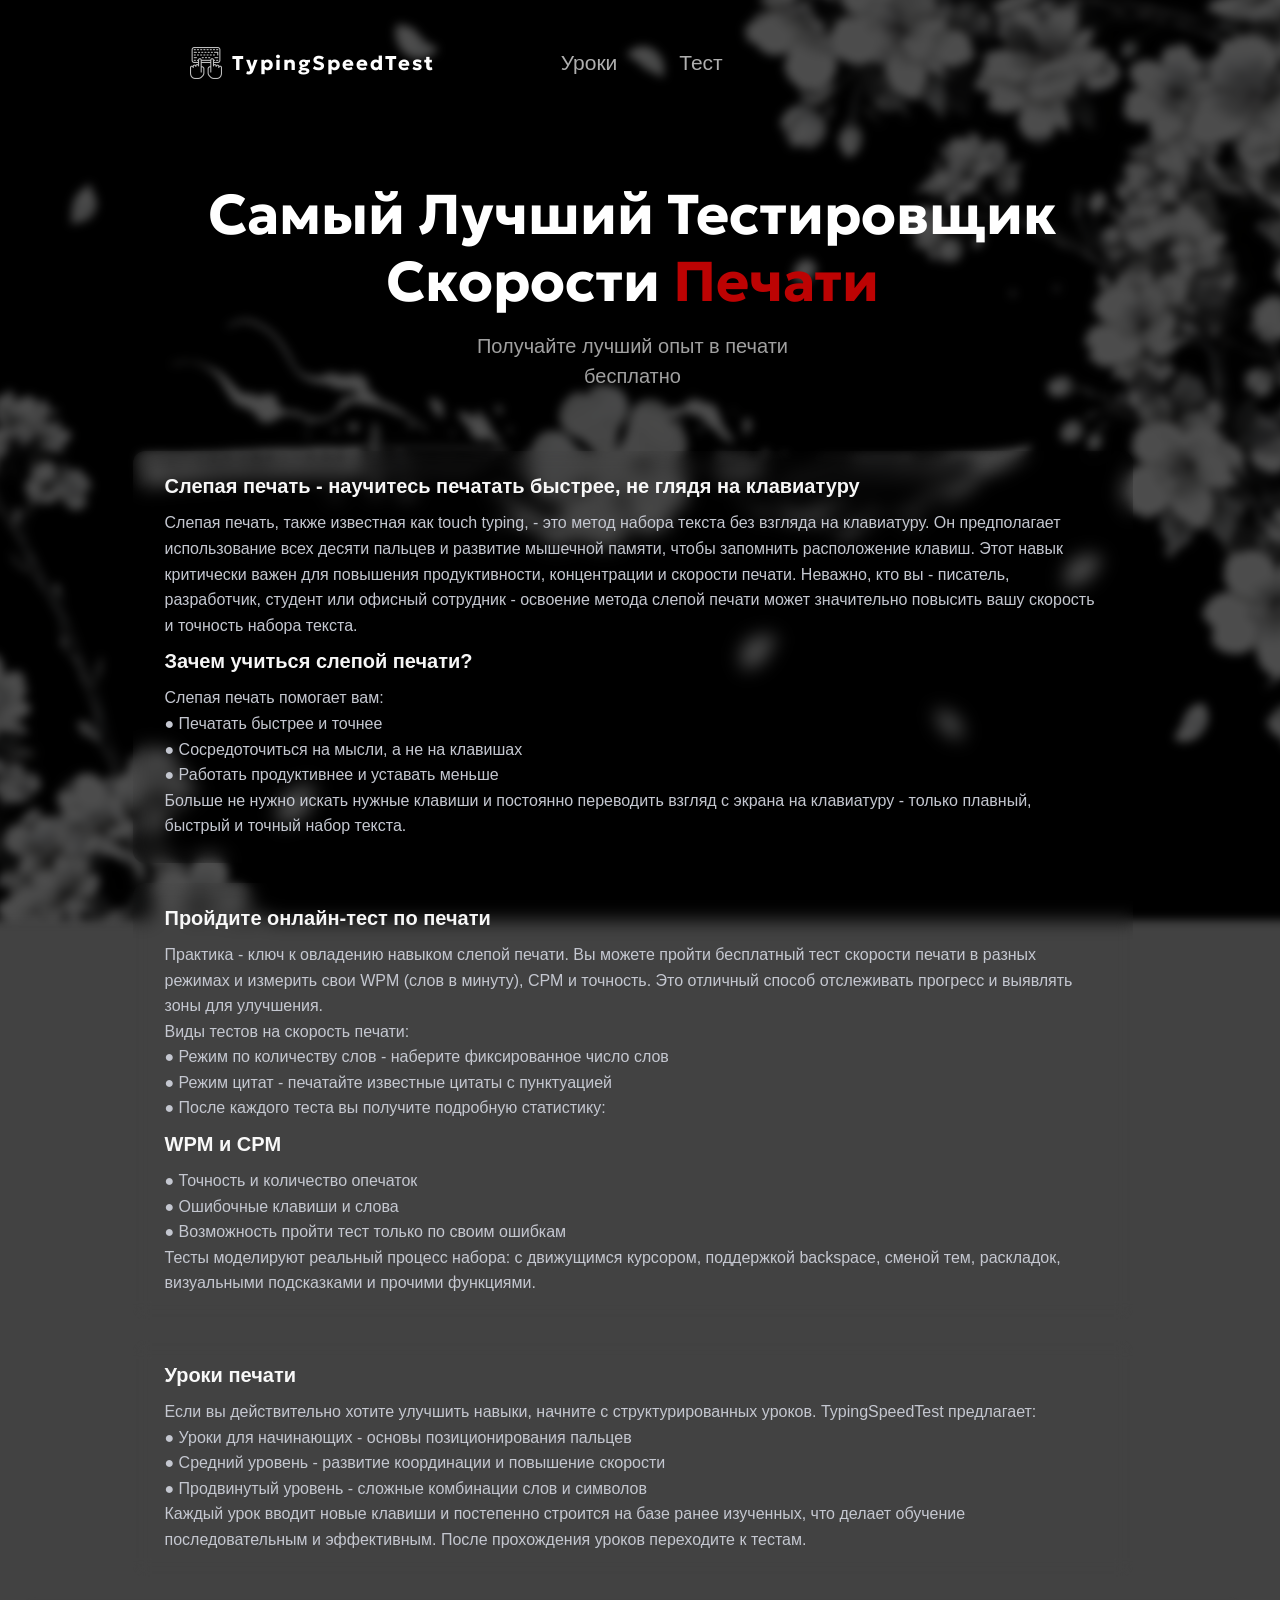
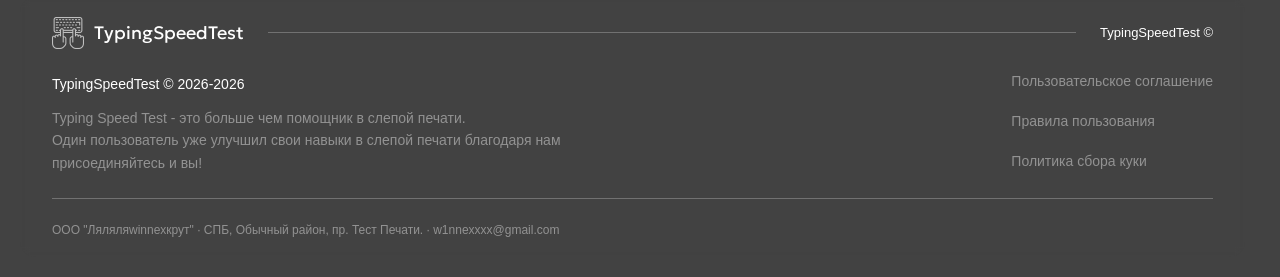
<file: HTML/index.html>
<!DOCTYPE html>
<html lang="ru">
<head>
  <meta charset="UTF-8">
  <meta name="viewport" content="width=device-width, initial-scale=1.0">
  <title>Typing Speed Test - Тест скорости печати</title>

  <link rel="preconnect" href="https://fonts.googleapis.com">
  <link rel="preconnect" href="https://fonts.gstatic.com" crossorigin>
  <link href="https://fonts.googleapis.com/css2?family=Geologica:wght@100..900&display=swap" rel="stylesheet">
  <link href="https://fonts.googleapis.com/css2?family=Firjar:wght@100..800&family=Geologica:wght,CRSV@100..900,0&display=swap" rel="stylesheet">

  <link rel="stylesheet" href="../CSS/common.css">
  <link rel="stylesheet" href="../CSS/home.css">
</head>
<body class="page-home">
  <header class="header header--top">
    <a class="header__logo" href="index.html">TypingSpeedTest
     <img src="../img/logo.png" alt="" class="header__icon_logotyp"> 
    </a>
    <nav class="header__nav">
      <a class="nav-button" type="button" href="lesson.html">
        <span>Уроки</span>
      </a>
      <a class="nav-button" type="button" href="test.html">
        <span>Тест</span>
      </a>
    </nav>
  </header>
  <main class="content">
    <section class="hero">
      <h1 class="hero__title">Самый Лучший Тестировщик<br>
        Скорости <span class="hero__accent">Печати</span></h1>
      <p class="hero__subtitle">Получайте лучший опыт в печати<br>
        бесплатно
      </p>
    </section>
    <section class="block">
      <h2 class="block__title">Слепая печать - научитесь печатать быстрее, не глядя на клавиатуру</h2>
      <p class="block__text">Слепая печать, также известная как touch typing, - это метод набора текста без взгляда на клавиатуру. Он предполагает использование всех десяти пальцев и развитие мышечной памяти, чтобы запомнить расположение клавиш. Этот навык критически важен для повышения продуктивности, концентрации и скорости печати.
      Неважно, кто вы - писатель, разработчик, студент или офисный сотрудник - освоение метода слепой печати может значительно повысить вашу скорость и точность набора текста.</p>
      <h2 class="block__title"></h2>
      <h2 class="block__title">Зачем учиться слепой печати?</h2>
      <p class="block__text">Слепая печать помогает вам:<br>
      ● Печатать быстрее и точнее<br>
      ● Сосредоточиться на мысли, а не на клавишах<br>
      ● Работать продуктивнее и уставать меньше<br>
      Больше не нужно искать нужные клавиши и постоянно переводить взгляд с экрана на клавиатуру - только плавный, быстрый и точный набор текста.</p>
    </section>

    <section class="block">
      <h2 class="block__title">Пройдите онлайн-тест по печати</h2>
      <p class="block__text">Практика - ключ к овладению навыком слепой печати. Вы можете пройти бесплатный тест скорости печати в разных режимах и измерить свои WPM (слов в минуту), CPM и точность. Это отличный способ отслеживать прогресс и выявлять зоны для улучшения.<br>
    Виды тестов на скорость печати:<br>
    ● Режим по количеству слов - наберите фиксированное число слов<br>
    ● Режим цитат - печатайте известные цитаты с пунктуацией<br>
    ● После каждого теста вы получите подробную статистику:<br>
    <h2 class="block__title"></h2>
    <h2 class="block__title">WPM и CPM</h2>
    <p class="block__text">● Точность и количество опечаток<br>
    ● Ошибочные клавиши и слова<br>
    ● Возможность пройти тест только по своим ошибкам<br>
    Тесты моделируют реальный процесс набора: с движущимся курсором, поддержкой backspace, сменой тем, раскладок, визуальными подсказками и прочими функциями.</p>
    </section>

    <section class="block">
      <h2 class="block__title">Уроки печати</h2>
      <p class="block__text">Если вы действительно хотите улучшить навыки, начните с структурированных уроков. TypingSpeedTest предлагает:<br>

    ● Уроки для начинающих - основы позиционирования пальцев<br>
    ● Средний уровень - развитие координации и повышение скорости<br>
    ● Продвинутый уровень - сложные комбинации слов и символов<br>
    Каждый урок вводит новые клавиши и постепенно строится на базе ранее изученных, что делает обучение последовательным и эффективным.

    После прохождения уроков переходите к тестам.</p>
    </section>
  </main>

  <footer class="footer">
    <div class="footer__top">
    <a href="" class="footer__brand">
      <img src="../img/logo.png" alt="" class="footer__icon">
      <span>TypingSpeedTest</span>
    </a>

    <span class="footer__line"></span>

    <p class="footer__copy">TypingSpeedTest ©</p>
    </div>

    <div class="footer__bottom">
      <div class="footer__info">
       <p class="footer__text_bold">TypingSpeedTest © 2026-2026</p>
       <p class="footer__text">
        Typing Speed Test - это больше чем помощник в слепой печати.<br>
        Один пользователь уже улучшил свои навыки в слепой печати благодаря нам<br>
        присоединяйтесь и вы!
       </p>
      </div>

      <nav class="footer__nav">
        <a href="about/policy.html" class="footer__link">Пользовательское соглашение</a>
        <a href="about/termsOfUse.html" class="footer__link">Правила пользования</a>
        <a href="about/cookiePolicy.html" class="footer__link">Политика сбора куки</a>
      </nav>

    </div>

    <span class="footer__line footer__line_bottom"></span>

    <p class="footer__note">ООО "Ляляляwinnexкрут" · СПБ, Обычный район, пр. Тест Печати. · w1nnexxxx@gmail.com</p>

  </footer>
</body>
</html>
</file>
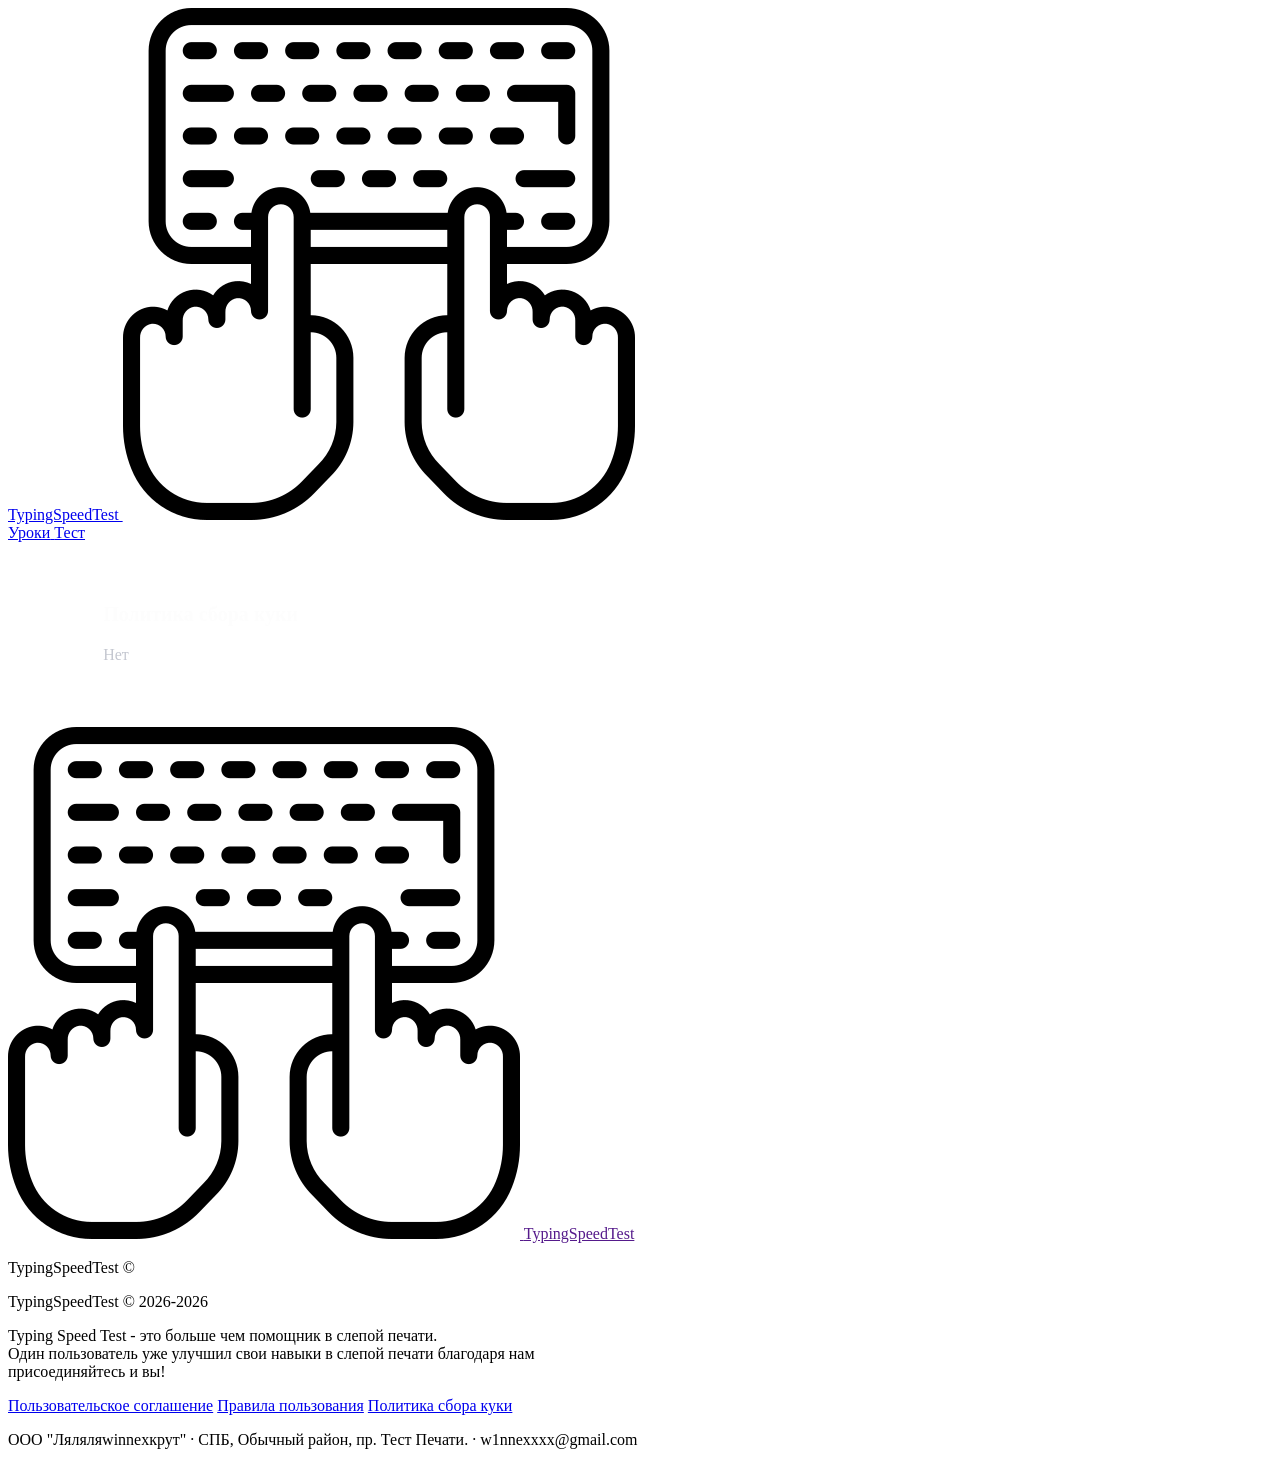
<file: HTML/cookiePolicy.html>
<!DOCTYPE html>
<html lang="ru">
<head>
  <meta charset="UTF-8">
  <meta name="viewport" content="width=device-width, initial-scale=1.0">
  <title>Typing Speed Test - Тест скорости печати</title>

  <link rel="preconnect" href="https://fonts.googleapis.com">
  <link rel="preconnect" href="https://fonts.gstatic.com" crossorigin>
  <link href="https://fonts.googleapis.com/css2?family=Geologica:wght@100..900&display=swap" rel="stylesheet">
  <link href="https://fonts.googleapis.com/css2?family=Firjar:wght@100..800&family=Geologica:wght,CRSV@100..900,0&display=swap" rel="stylesheet">

  <link rel="stylesheet" href="../CSS/home.css">
</head>
<body class="page-home">
  <header class="header header--top">
    <a class="header__logo" href="index.html">TypingSpeedTest
     <img src="../img/logo.png" alt="" class="header__icon_logotyp"> 
    </a>
    <nav class="header__nav">
      <a class="nav-button" type="button" href="lesson.html">
        <span>Уроки</span>
      </a>
      <a class="nav-button" type="button" href="test.html">
        <span>Тест</span>
      </a>
    </nav>
  </header>
  <main class="content">

    <section class="block">
      <h2 class="block__title">Политика сбора куки</h2>
      <p class="block__text">Нет</p> 
    </section>

  </main>

  <footer class="footer">
    <div class="footer__top">
    <a href="" class="footer__brand">
      <img src="../img/logo.png" alt="" class="footer__icon">
      <span>TypingSpeedTest</span>
    </a>

    <span class="footer__line"></span>

    <p class="footer__copy">TypingSpeedTest ©</p>
    </div>

    <div class="footer__bottom">
      <div class="footer__info">
       <p class="footer__text_bold">TypingSpeedTest © 2026-2026</p>
       <p class="footer__text">
        Typing Speed Test - это больше чем помощник в слепой печати.<br>
        Один пользователь уже улучшил свои навыки в слепой печати благодаря нам<br>
        присоединяйтесь и вы!
       </p>
      </div>

      <nav class="footer__nav">
        <a href="policy.html" class="footer__link">Пользовательское соглашение</a>
        <a href="termsOfUse.html" class="footer__link">Правила пользования</a>
        <a href="cookiePolicy.html" class="footer__link">Политика сбора куки</a>
      </nav>

    </div>

    <span class="footer__line footer__line_bottom"></span>

    <p class="footer__note">ООО "Ляляляwinnexкрут" · СПБ, Обычный район, пр. Тест Печати. · w1nnexxxx@gmail.com</p>

  </footer>
</body>
</html>
</file>
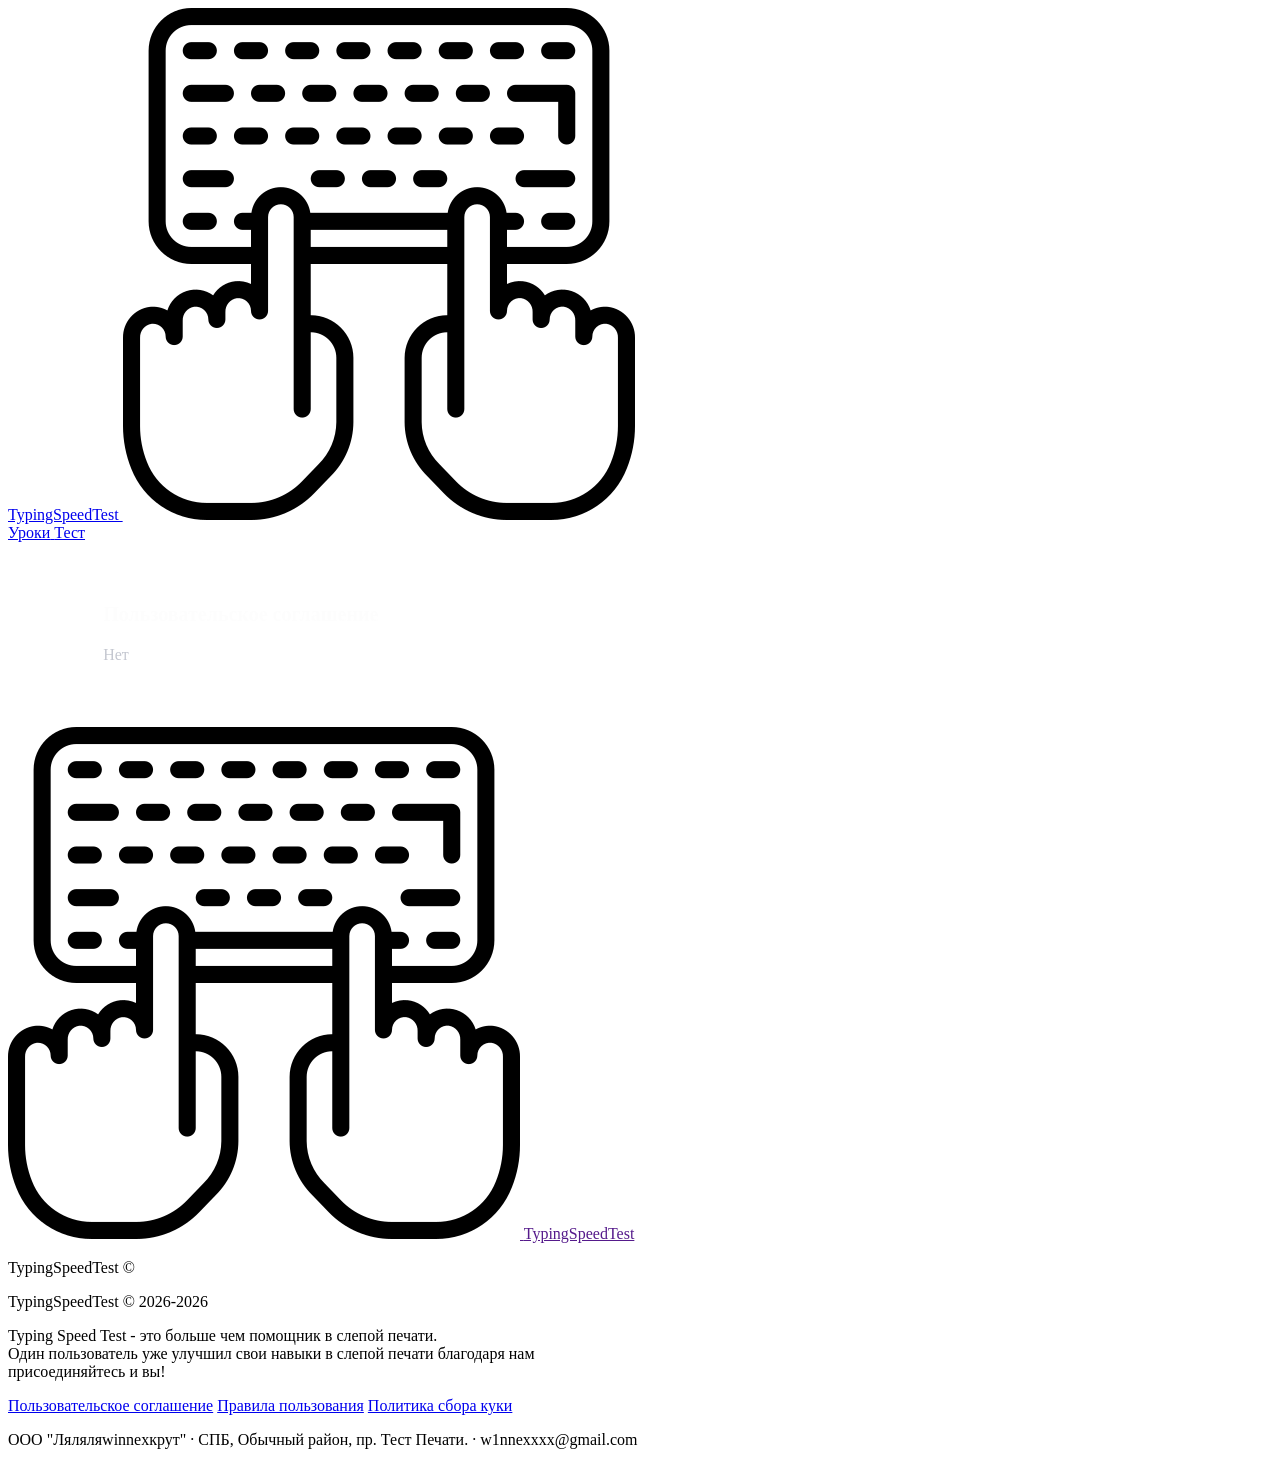
<file: HTML/policy.html>
<!DOCTYPE html>
<html lang="ru">
<head>
  <meta charset="UTF-8">
  <meta name="viewport" content="width=device-width, initial-scale=1.0">
  <title>Typing Speed Test - Тест скорости печати</title>

  <link rel="preconnect" href="https://fonts.googleapis.com">
  <link rel="preconnect" href="https://fonts.gstatic.com" crossorigin>
  <link href="https://fonts.googleapis.com/css2?family=Geologica:wght@100..900&display=swap" rel="stylesheet">
  <link href="https://fonts.googleapis.com/css2?family=Firjar:wght@100..800&family=Geologica:wght,CRSV@100..900,0&display=swap" rel="stylesheet">

  <link rel="stylesheet" href="../CSS/home.css">
</head>
<body class="page-home">
  <header class="header header--top">
    <a class="header__logo" href="index.html">TypingSpeedTest
     <img src="../img/logo.png" alt="" class="header__icon_logotyp"> 
    </a>
    <nav class="header__nav">
      <a class="nav-button" type="button" href="lesson.html">
        <span>Уроки</span>
      </a>
      <a class="nav-button" type="button" href="test.html">
        <span>Тест</span>
      </a>
    </nav>
  </header>
  <main class="content">

    <section class="block">
      <h2 class="block__title">Пользовательское соглашение</h2>
      <p class="block__text">Нет</p> 
    </section>

  </main>

  <footer class="footer">
    <div class="footer__top">
    <a href="" class="footer__brand">
      <img src="../img/logo.png" alt="" class="footer__icon">
      <span>TypingSpeedTest</span>
    </a>

    <span class="footer__line"></span>

    <p class="footer__copy">TypingSpeedTest ©</p>
    </div>

    <div class="footer__bottom">
      <div class="footer__info">
       <p class="footer__text_bold">TypingSpeedTest © 2026-2026</p>
       <p class="footer__text">
        Typing Speed Test - это больше чем помощник в слепой печати.<br>
        Один пользователь уже улучшил свои навыки в слепой печати благодаря нам<br>
        присоединяйтесь и вы!
       </p>
      </div>

      <nav class="footer__nav">
        <a href="policy.html" class="footer__link">Пользовательское соглашение</a>
        <a href="termsOfUse.html" class="footer__link">Правила пользования</a>
        <a href="cookiePolicy.html" class="footer__link">Политика сбора куки</a>
      </nav>

    </div>

    <span class="footer__line footer__line_bottom"></span>

    <p class="footer__note">ООО "Ляляляwinnexкрут" · СПБ, Обычный район, пр. Тест Печати. · w1nnexxxx@gmail.com</p>

  </footer>
</body>
</html>
</file>
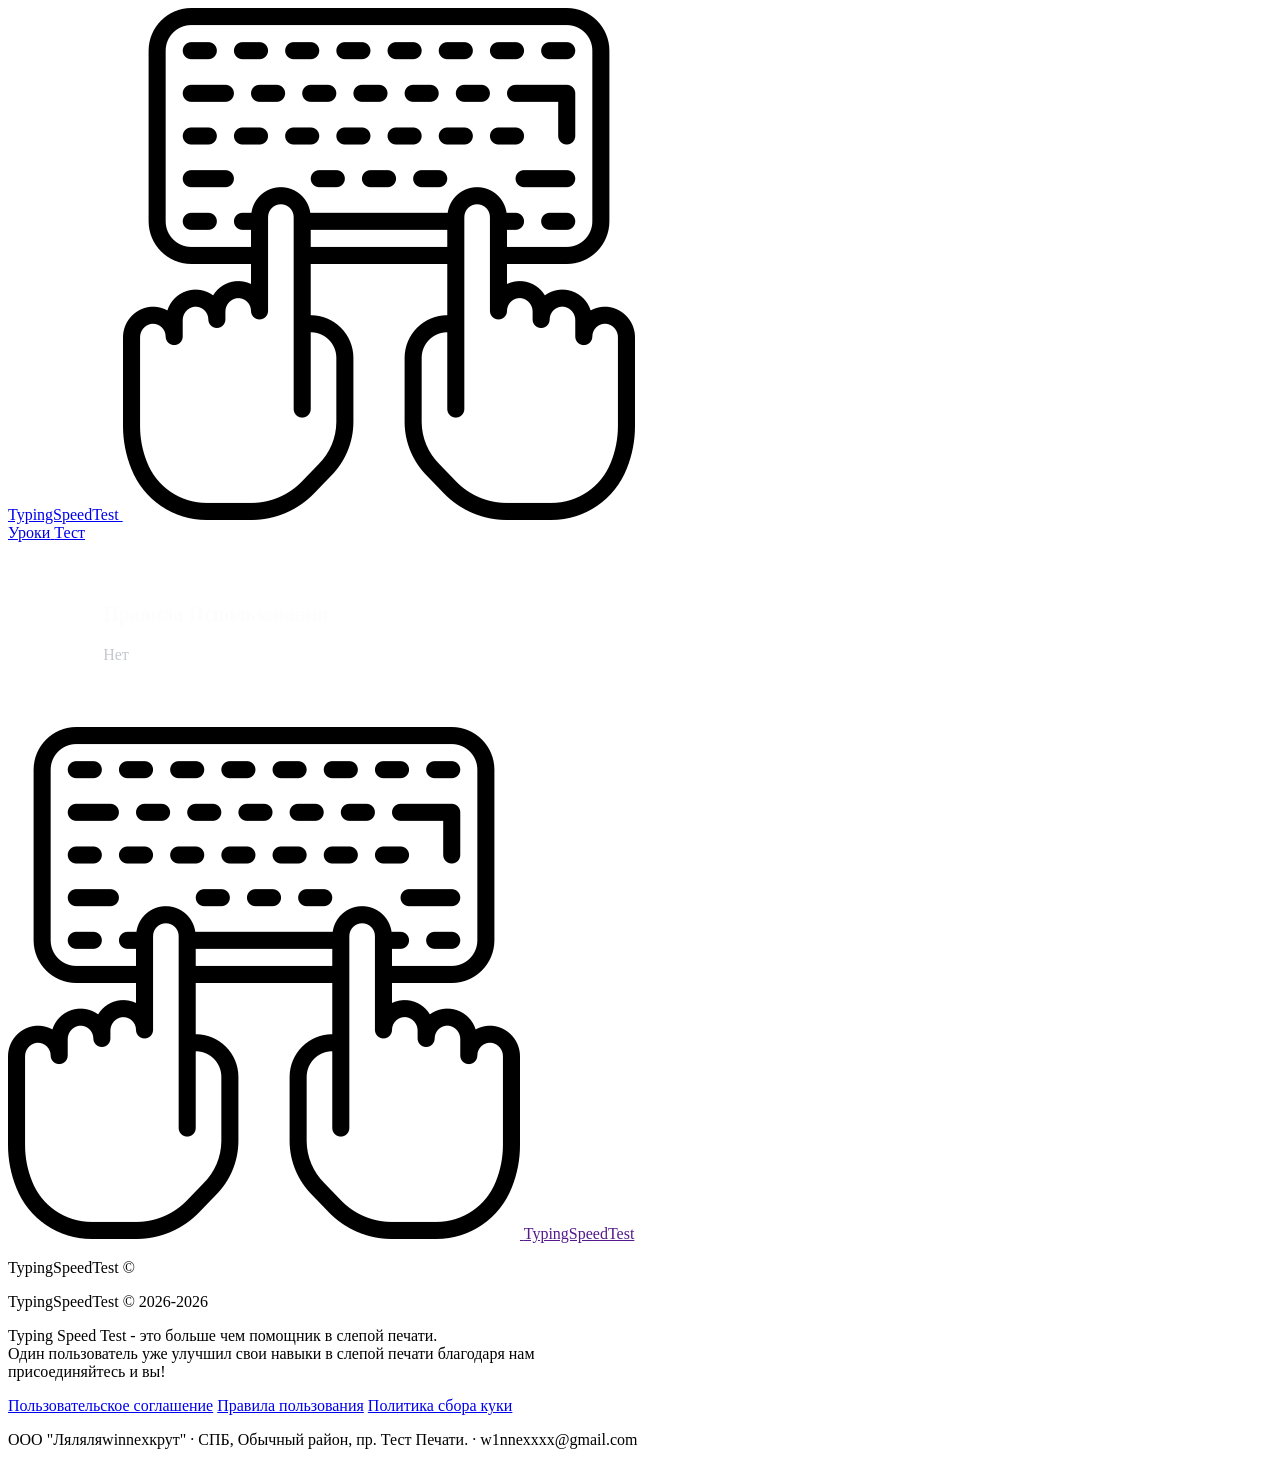
<file: HTML/termsOfUse.html>
<!DOCTYPE html>
<html lang="ru">
<head>
  <meta charset="UTF-8">
  <meta name="viewport" content="width=device-width, initial-scale=1.0">
  <title>Typing Speed Test - Тест скорости печати</title>

  <link rel="preconnect" href="https://fonts.googleapis.com">
  <link rel="preconnect" href="https://fonts.gstatic.com" crossorigin>
  <link href="https://fonts.googleapis.com/css2?family=Geologica:wght@100..900&display=swap" rel="stylesheet">
  <link href="https://fonts.googleapis.com/css2?family=Firjar:wght@100..800&family=Geologica:wght,CRSV@100..900,0&display=swap" rel="stylesheet">

  <link rel="stylesheet" href="../CSS/home.css">
</head>
<body class="page-home">
  <header class="header header--top">
    <a class="header__logo" href="index.html">TypingSpeedTest
     <img src="../img/logo.png" alt="" class="header__icon_logotyp"> 
    </a>
    <nav class="header__nav">
      <a class="nav-button" type="button" href="lesson.html">
        <span>Уроки</span>
      </a>
      <a class="nav-button" type="button" href="test.html">
        <span>Тест</span>
      </a>
    </nav>
  </header>
  <main class="content">

    <section class="block">
      <h2 class="block__title">Правила Использования</h2>
      <p class="block__text">Нет</p> 
    </section>

  </main>

  <footer class="footer">
    <div class="footer__top">
    <a href="" class="footer__brand">
      <img src="../img/logo.png" alt="" class="footer__icon">
      <span>TypingSpeedTest</span>
    </a>

    <span class="footer__line"></span>

    <p class="footer__copy">TypingSpeedTest ©</p>
    </div>

    <div class="footer__bottom">
      <div class="footer__info">
       <p class="footer__text_bold">TypingSpeedTest © 2026-2026</p>
       <p class="footer__text">
        Typing Speed Test - это больше чем помощник в слепой печати.<br>
        Один пользователь уже улучшил свои навыки в слепой печати благодаря нам<br>
        присоединяйтесь и вы!
       </p>
      </div>

      <nav class="footer__nav">
        <a href="policy.html" class="footer__link">Пользовательское соглашение</a>
        <a href="termsOfUse.html" class="footer__link">Правила пользования</a>
        <a href="cookiePolicy.html" class="footer__link">Политика сбора куки</a>
      </nav>

    </div>

    <span class="footer__line footer__line_bottom"></span>

    <p class="footer__note">ООО "Ляляляwinnexкрут" · СПБ, Обычный район, пр. Тест Печати. · w1nnexxxx@gmail.com</p>

  </footer>
</body>
</html>
</file>
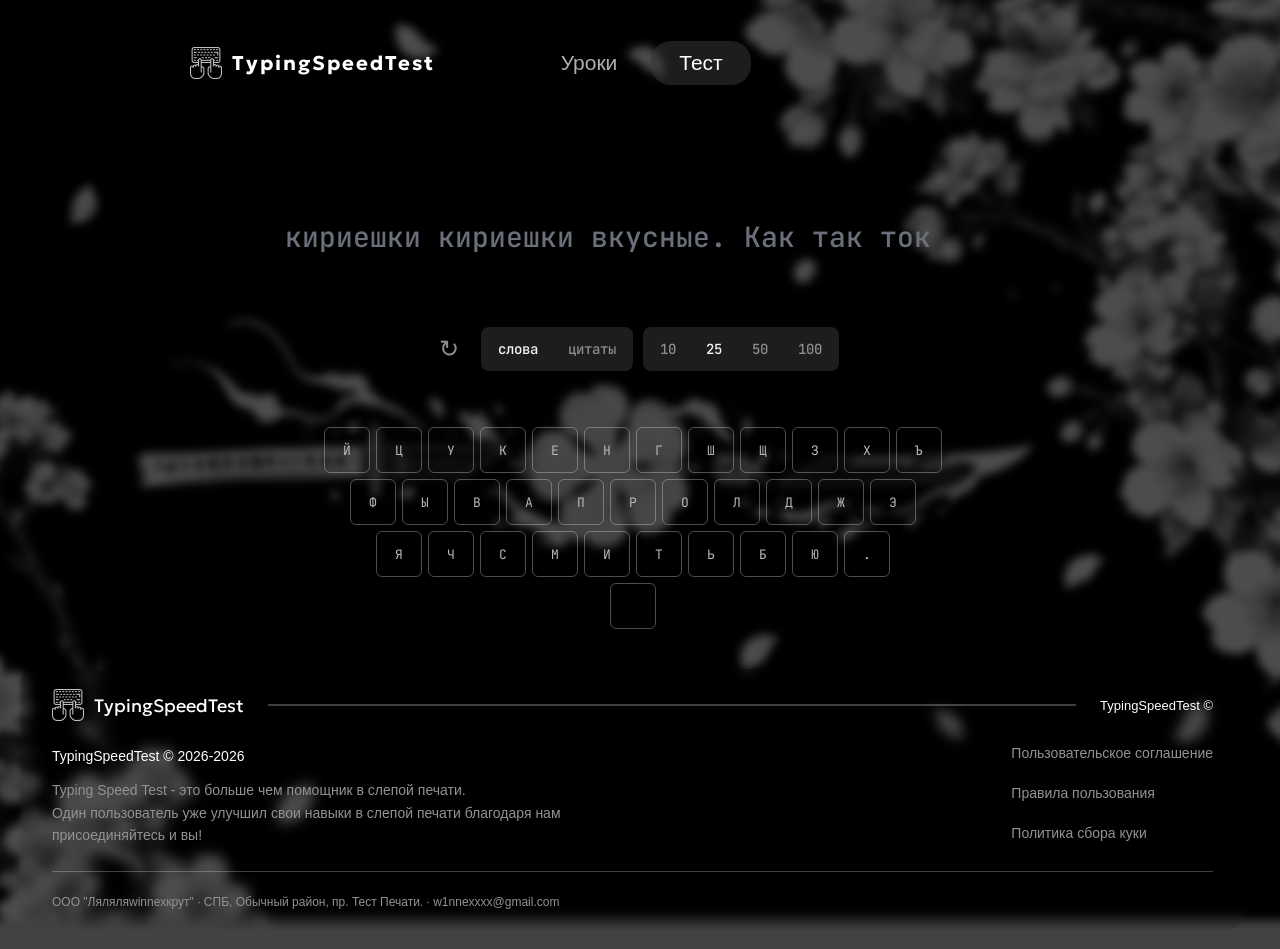
<file: HTML/test.html>
<!DOCTYPE html>
<html lang="ru">
<head>
  <meta charset="UTF-8">
  <meta name="viewport" content="width=device-width, initial-scale=1.0">
  <title>Typing Speed Test - Тест скорости печати</title>

  <link rel="preconnect" href="https://fonts.googleapis.com">
  <link rel="preconnect" href="https://fonts.gstatic.com" crossorigin>
  <link href="https://fonts.googleapis.com/css2?family=Geologica:wght@100..900&display=swap" rel="stylesheet">
  <link href="https://fonts.googleapis.com/css2?family=Firjar:wght@100..800&family=Geologica:wght,CRSV@100..900,0&display=swap" rel="stylesheet">
  <link href="https://fonts.googleapis.com/css2?family=JetBrains+Mono:wght@400;500&display=swap" rel="stylesheet">

  <link rel="stylesheet" href="../CSS/common.css">
  <link rel="stylesheet" href="../CSS/test.css">
</head>
<body class="page-home">
  <header class="header header--top">
    <a class="header__logo" href="index.html">TypingSpeedTest
     <img src="../img/logo.png" alt="" class="header__icon_logotyp"> 
    </a>
    <nav class="header__nav">
      <a class="nav-button" type="button" href="lesson.html">
        <span>Уроки</span>
      </a>
      <a class="nav-button nav-button--active" type="button" href="test.html">
        <span>Тест</span>
      </a>
    </nav>
  </header>
  <main class="tt">
    <div class="tt-text">
      <div class="tt-inner" id="text">
      </div>
    </div>

    <div class="tt-bar">
      <button class="tt-btn tt-restart" id="restart">↻</button>
      <div class="tt-group">
        <button class="tt-btn is-on">слова</button>
        <button class="tt-btn">цитаты</button>
      </div>
      <div class="tt-group">
        <button class="tt-btn">10</button>
        <button class="tt-btn is-on">25</button>
        <button class="tt-btn">50</button>
        <button class="tt-btn">100</button>
      </div>
    </div>

    <div class="tt-kb">
      <div class="kb-row">
        <span class="key" data-k="й">й</span>
        <span class="key" data-k="ц">ц</span>
        <span class="key" data-k="у">у</span>
        <span class="key" data-k="к">к</span>
        <span class="key" data-k="е">е</span>
        <span class="key" data-k="н">н</span>
        <span class="key" data-k="г">г</span>
        <span class="key" data-k="ш">ш</span>
        <span class="key" data-k="щ">щ</span>
        <span class="key" data-k="з">з</span>
        <span class="key" data-k="х">х</span>
        <span class="key" data-k="ъ">ъ</span>
        </div>
        <div class="kb-row">
        <span class="key" data-k="ф">ф</span>
        <span class="key" data-k="ы">ы</span>
        <span class="key" data-k="в">в</span>
        <span class="key" data-k="а">а</span>
        <span class="key" data-k="п">п</span>
        <span class="key" data-k="р">р</span>
        <span class="key" data-k="о">о</span>
        <span class="key" data-k="л">л</span>
        <span class="key" data-k="д">д</span>
        <span class="key" data-k="ж">ж</span>
        <span class="key" data-k="э">э</span>
        </div>
        <div class="kb-row">
        <span class="key" data-k="я">я</span>
        <span class="key" data-k="ч">ч</span>
        <span class="key" data-k="с">с</span>
        <span class="key" data-k="м">м</span>
        <span class="key" data-k="и">и</span>
        <span class="key" data-k="т">т</span>
        <span class="key" data-k="ь">ь</span>
        <span class="key" data-k="б">б</span>
        <span class="key" data-k="ю">ю</span>
        <span class="key" data-k=".">.</span>
      </div>
      <div class="kb-row">
      <span class="key" data-k=" "> </span>
      </div>
    </div>

  </main>

  <footer class="footer">
    <div class="footer__top">
    <a href="" class="footer__brand">
      <img src="../img/logo.png" alt="" class="footer__icon">
      <span>TypingSpeedTest</span>
    </a>

    <span class="footer__line"></span>

    <p class="footer__copy">TypingSpeedTest ©</p>
    </div>

    <div class="footer__bottom">
      <div class="footer__info">
       <p class="footer__text_bold">TypingSpeedTest © 2026-2026</p>
       <p class="footer__text">
        Typing Speed Test - это больше чем помощник в слепой печати.<br>
        Один пользователь уже улучшил свои навыки в слепой печати благодаря нам<br>
        присоединяйтесь и вы!
       </p>
      </div>

      <nav class="footer__nav">
        <a href="about/policy.html" class="footer__link">Пользовательское соглашение</a>
        <a href="about/termsOfUse.html" class="footer__link">Правила пользования</a>
        <a href="about/cookiePolicy.html" class="footer__link">Политика сбора куки</a>
      </nav>

    </div>

    <span class="footer__line footer__line_bottom"></span>

    <p class="footer__note">ООО "Ляляляwinnexкрут" · СПБ, Обычный район, пр. Тест Печати. · w1nnexxxx@gmail.com</p>

  </footer>
  <script src="../JS/test.js"></script>
</body>
</html>
</file>
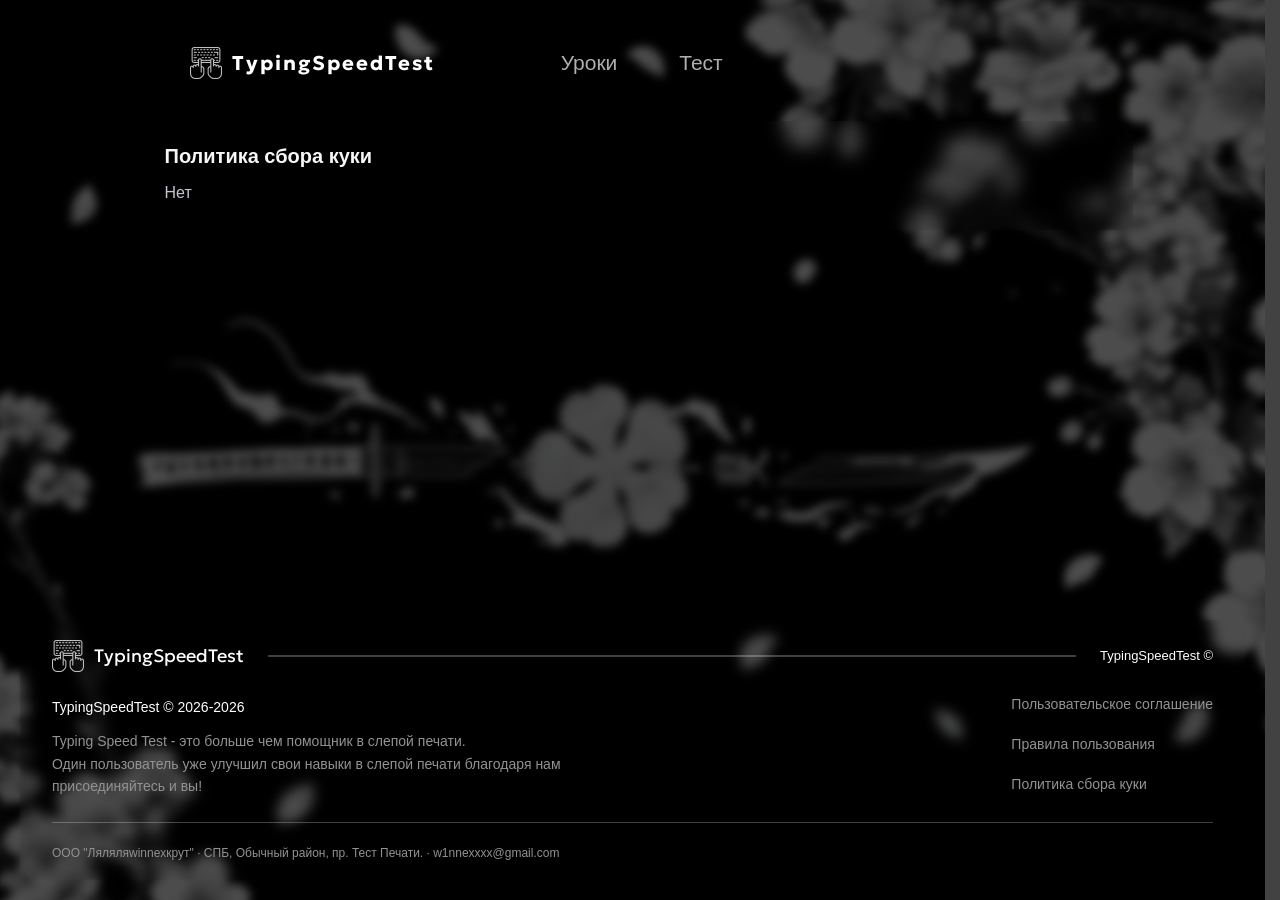
<file: HTML/about/cookiePolicy.html>
<!DOCTYPE html>
<html lang="ru">
<head>
  <meta charset="UTF-8">
  <meta name="viewport" content="width=device-width, initial-scale=1.0">
  <title>Typing Speed Test - Тест скорости печати</title>

  <link rel="preconnect" href="https://fonts.googleapis.com">
  <link rel="preconnect" href="https://fonts.gstatic.com" crossorigin>
  <link href="https://fonts.googleapis.com/css2?family=Geologica:wght@100..900&display=swap" rel="stylesheet">
  <link href="https://fonts.googleapis.com/css2?family=Firjar:wght@100..800&family=Geologica:wght,CRSV@100..900,0&display=swap" rel="stylesheet">

  <link rel="stylesheet" href="../../CSS/common.css">
  <link rel="stylesheet" href="../../CSS/home.css">
</head>
<body class="page-home">
  <header class="header header--top">
    <a class="header__logo" href="../index.html">TypingSpeedTest
     <img src="../../img/logo.png" alt="" class="header__icon_logotyp"> 
    </a>
    <nav class="header__nav">
      <a class="nav-button" type="button" href="lesson.html">
        <span>Уроки</span>
      </a>
      <a class="nav-button" type="button" href="test.html">
        <span>Тест</span>
      </a>
    </nav>
  </header>
  <main class="content">

    <section class="block">
      <h2 class="block__title">Политика сбора куки</h2>
      <p class="block__text">Нет</p> 
    </section>

  </main>

  <footer class="footer">
    <div class="footer__top">
    <a href="" class="footer__brand">
      <img src="../../img/logo.png" alt="" class="footer__icon">
      <span>TypingSpeedTest</span>
    </a>

    <span class="footer__line"></span>

    <p class="footer__copy">TypingSpeedTest ©</p>
    </div>

    <div class="footer__bottom">
      <div class="footer__info">
       <p class="footer__text_bold">TypingSpeedTest © 2026-2026</p>
       <p class="footer__text">
        Typing Speed Test - это больше чем помощник в слепой печати.<br>
        Один пользователь уже улучшил свои навыки в слепой печати благодаря нам<br>
        присоединяйтесь и вы!
       </p>
      </div>

      <nav class="footer__nav">
        <a href="policy.html" class="footer__link">Пользовательское соглашение</a>
        <a href="termsOfUse.html" class="footer__link">Правила пользования</a>
        <a href="cookiePolicy.html" class="footer__link">Политика сбора куки</a>
      </nav>

    </div>

    <span class="footer__line footer__line_bottom"></span>

    <p class="footer__note">ООО "Ляляляwinnexкрут" · СПБ, Обычный район, пр. Тест Печати. · w1nnexxxx@gmail.com</p>

  </footer>
</body>
</html>
</file>
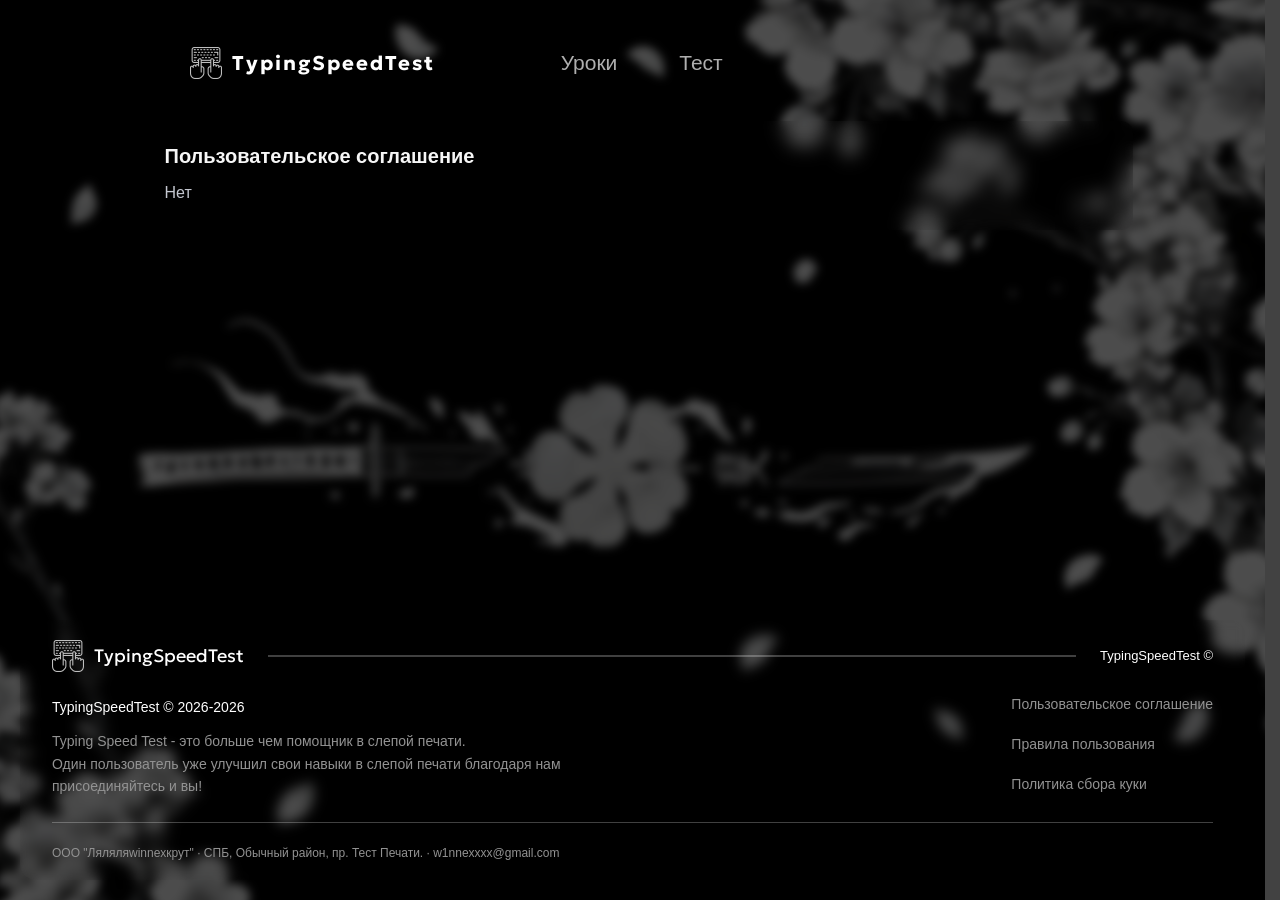
<file: HTML/about/policy.html>
<!DOCTYPE html>
<html lang="ru">
<head>
  <meta charset="UTF-8">
  <meta name="viewport" content="width=device-width, initial-scale=1.0">
  <title>Typing Speed Test - Тест скорости печати</title>

  <link rel="preconnect" href="https://fonts.googleapis.com">
  <link rel="preconnect" href="https://fonts.gstatic.com" crossorigin>
  <link href="https://fonts.googleapis.com/css2?family=Geologica:wght@100..900&display=swap" rel="stylesheet">
  <link href="https://fonts.googleapis.com/css2?family=Firjar:wght@100..800&family=Geologica:wght,CRSV@100..900,0&display=swap" rel="stylesheet">

  <link rel="stylesheet" href="../../CSS/common.css">
  <link rel="stylesheet" href="../../CSS/home.css">
</head>
<body class="page-home">
  <header class="header header--top">
    <a class="header__logo" href="../index.html">TypingSpeedTest
     <img src="../../img/logo.png" alt="" class="header__icon_logotyp"> 
    </a>
    <nav class="header__nav">
      <a class="nav-button" type="button" href="lesson.html">
        <span>Уроки</span>
      </a>
      <a class="nav-button" type="button" href="test.html">
        <span>Тест</span>
      </a>
    </nav>
  </header>
  <main class="content">

    <section class="block">
      <h2 class="block__title">Пользовательское соглашение</h2>
      <p class="block__text">Нет</p> 
    </section>

  </main>

  <footer class="footer">
    <div class="footer__top">
    <a href="" class="footer__brand">
      <img src="../../img/logo.png" alt="" class="footer__icon">
      <span>TypingSpeedTest</span>
    </a>

    <span class="footer__line"></span>

    <p class="footer__copy">TypingSpeedTest ©</p>
    </div>

    <div class="footer__bottom">
      <div class="footer__info">
       <p class="footer__text_bold">TypingSpeedTest © 2026-2026</p>
       <p class="footer__text">
        Typing Speed Test - это больше чем помощник в слепой печати.<br>
        Один пользователь уже улучшил свои навыки в слепой печати благодаря нам<br>
        присоединяйтесь и вы!
       </p>
      </div>

      <nav class="footer__nav">
        <a href="policy.html" class="footer__link">Пользовательское соглашение</a>
        <a href="termsOfUse.html" class="footer__link">Правила пользования</a>
        <a href="cookiePolicy.html" class="footer__link">Политика сбора куки</a>
      </nav>

    </div>

    <span class="footer__line footer__line_bottom"></span>

    <p class="footer__note">ООО "Ляляляwinnexкрут" · СПБ, Обычный район, пр. Тест Печати. · w1nnexxxx@gmail.com</p>

  </footer>
</body>
</html>
</file>
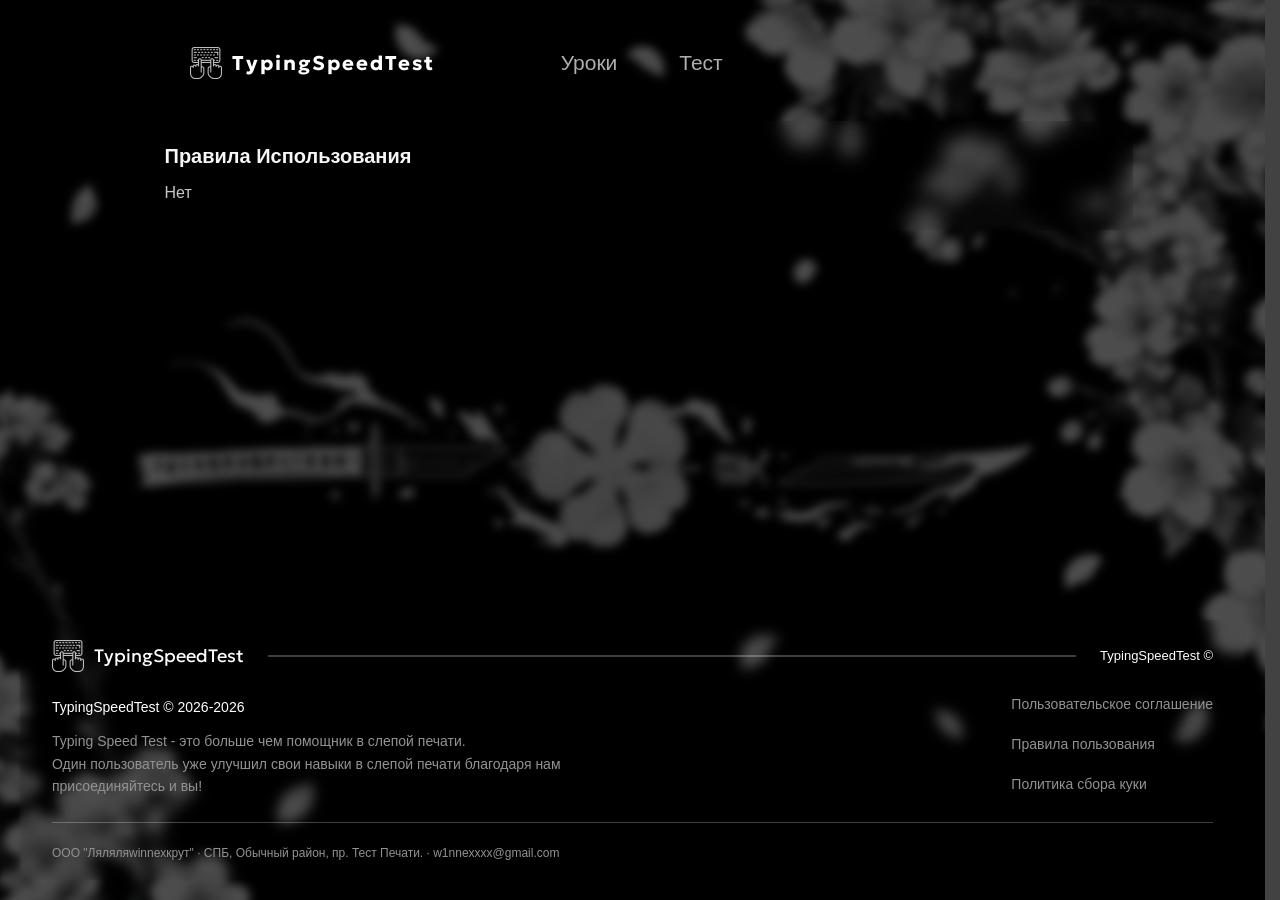
<file: HTML/about/termsOfUse.html>
<!DOCTYPE html>
<html lang="ru">
<head>
  <meta charset="UTF-8">
  <meta name="viewport" content="width=device-width, initial-scale=1.0">
  <title>Typing Speed Test - Тест скорости печати</title>

  <link rel="preconnect" href="https://fonts.googleapis.com">
  <link rel="preconnect" href="https://fonts.gstatic.com" crossorigin>
  <link href="https://fonts.googleapis.com/css2?family=Geologica:wght@100..900&display=swap" rel="stylesheet">
  <link href="https://fonts.googleapis.com/css2?family=Firjar:wght@100..800&family=Geologica:wght,CRSV@100..900,0&display=swap" rel="stylesheet">

  <link rel="stylesheet" href="../../CSS/common.css">
  <link rel="stylesheet" href="../../CSS/home.css">
</head>
<body class="page-home">
  <header class="header header--top">
    <a class="header__logo" href="../index.html">TypingSpeedTest
     <img src="../../img/logo.png" alt="" class="header__icon_logotyp"> 
    </a>
    <nav class="header__nav">
      <a class="nav-button" type="button" href="lesson.html">
        <span>Уроки</span>
      </a>
      <a class="nav-button" type="button" href="test.html">
        <span>Тест</span>
      </a>
    </nav>
  </header>
  <main class="content">

    <section class="block">
      <h2 class="block__title">Правила Использования</h2>
      <p class="block__text">Нет</p> 
    </section>

  </main>

  <footer class="footer">
    <div class="footer__top">
    <a href="" class="footer__brand">
      <img src="../../img/logo.png" alt="" class="footer__icon">
      <span>TypingSpeedTest</span>
    </a>

    <span class="footer__line"></span>

    <p class="footer__copy">TypingSpeedTest ©</p>
    </div>

    <div class="footer__bottom">
      <div class="footer__info">
       <p class="footer__text_bold">TypingSpeedTest © 2026-2026</p>
       <p class="footer__text">
        Typing Speed Test - это больше чем помощник в слепой печати.<br>
        Один пользователь уже улучшил свои навыки в слепой печати благодаря нам<br>
        присоединяйтесь и вы!
       </p>
      </div>

      <nav class="footer__nav">
        <a href="policy.html" class="footer__link">Пользовательское соглашение</a>
        <a href="termsOfUse.html" class="footer__link">Правила пользования</a>
        <a href="cookiePolicy.html" class="footer__link">Политика сбора куки</a>
      </nav>

    </div>

    <span class="footer__line footer__line_bottom"></span>

    <p class="footer__note">ООО "Ляляляwinnexкрут" · СПБ, Обычный район, пр. Тест Печати. · w1nnexxxx@gmail.com</p>

  </footer>
</body>
</html>
</file>
<file: CSS/common.css>
:root {
    --page-width: 1000px;
    --header-width: 1400px;
}

* {
  box-sizing: border-box;
  margin: 0;
  padding: 0;
}

html {
    height: 100%;
    scrollbar-gutter: stable;
}

body::before {
  content: "";
  position: fixed;
  inset: -20px;
  z-index: -1;

  background-image: url("../img/background.jpg");
  background-size: cover;
  background-position: center;
  background-repeat: no-repeat;

  filter: blur(5px) brightness(0.3);
}

body {
  font-family: Arial, sans-serif;
  background-color: #424242;
  min-height: 100vh;
  display: flex;
  flex-direction: column;
}

.header {
  display: flex;
  justify-content: flex-start;
  align-items: center;
  width: 75%;
  max-width: var(--header-width);
  margin: 25px auto 0;
  border-radius: 12px;
  padding: 16px 32px;
  color: #fff;
}

.header__logo {
  display: flex;
  align-items: center;
  gap: 10px;
  font-size: 20px;
  line-height: 1;
  font-weight: bold;
  letter-spacing: 2px;
  color: #fff;
  text-decoration: none;
  font-family: "Geologica", sans-serif;
}

.header__icon_logotyp {
  display: block;
  width: 32px;
  height: 32px;
  min-width: 32px;
  object-fit: contain;
  filter: brightness(0) invert(0.75);
}

.header__logo .header__icon_logotyp {
    order: -1
}

.header__nav {
  display: flex;
  transform: translateX(-110px);
  margin: 0 auto;
  gap: 12px;
}


.nav-button {
  display: flex;
  align-items: center;
  justify-content: center;
  gap: 8px;

  min-width: 100px;
  height: 44px;
  padding: 0px 20px;

  font-size: 21px;
  color: #afafaf;
  text-decoration: none;
  background-color: transparent;
  border-radius: 20px;
  cursor: pointer;
  border: none;
}

.nav-button:hover {
  opacity: 1;
  filter: brightness(0) invert(1);
  transition: filter 0.4s, opacity 0.4s;
}

.nav-button--active {
  color: #fff;
  font-weight: 300;
  background-color: rgba(56, 56, 56, 0.534);
}

.footer {
  display: flex;
  flex-direction: column;
  gap: 24px;

  margin: auto 20px 20px;
  padding: 20px 32px;

  -webkit-backdrop-filter: blur(8px);
  backdrop-filter: blur(4px);
  border-radius: 16px;
}

.footer__icon {
  width: 32px;
  height: 32px;
  object-fit: contain;
  filter: brightness(0) invert(0.75);
}

.footer__line {
  flex: 1;
  height: 1.5px;
  background-color: rgba(255, 255, 255, 0.25);
}

.footer__top {
  display: flex;
  align-items: center;
  gap: 24px;
}

.footer__bottom {
  display: flex;
  justify-content: space-between;
  align-items: flex-start;
  flex-wrap: wrap;
  gap: 24px;
}

.footer__text_bold {
  margin: 0;
  font-size: 14px;
  line-height: 1.6;
  color: #ffffff;
}

.footer__text {
  margin: 0;
  font-size: 14px;
  line-height: 1.6;
  color: #929292;
}

.footer__nav {
  display: flex;
  flex-direction: column;
  gap: 24px;
}

.footer__link {
  font-size: 14px;
  color: #929292;
  text-decoration: none;
  transition: color 0.2s;
}

.footer__link:hover {
  color: #fff;
}

.footer__copy {
  padding-top: 0px;
  font-size: 13px;
  color: #ffffff;
}

.footer__brand {
  display: flex;
  align-items: center;
  gap: 10px;
  color: #fff;
  font-size: 18px;
  text-decoration: none;
  white-space: nowrap;
  font-family: "Geologica", sans-serif;
}

.footer__info {
   display: flex;
   flex-direction: column;
   gap: 12px;
   max-width: 600px;
}

.footer__line_bottom {
    flex: none;
    width: 100%;
    height: 0.5px;
    background-color: rgba(255, 255, 255, 0.25);
}

.footer__note {
    margin: 0;
    font-size: 12px;
    color: #929292;
}
</file>
<file: CSS/home.css>
.content {
  width: 90%;
  max-width: var(--page-width);
  margin: 20px auto 0;
  margin-bottom: 20px;
  display: flex;
  flex-direction: column;
  gap: 20px;
}

.block {
  padding: 24px 32px;
  backdrop-filter: blur(8px);
  border-radius: 12px;
}

.block__title {
  margin-bottom: 12px;
  font-size: 20px;
  color: #fdfdfdf8;
}

.block__text {
  font-size: 16px;
  line-height: 1.6;
  color: #c4c7d0;
}

.hero {
  width: 90%;
  max-width: var(--page-width);
  margin: 60px auto 40px;
  text-align: center;
}

.hero__title {
  font-size: clamp(32px, 4.5vw, 56px);
  line-height: 1.2;
  color: #fff;
  font-family: "Geologica", sans-serif;
  font-weight: 700;
}

.hero__subtitle {
  max-width: none;
  margin-top: 16px;
  font-size: 20px;
  line-height: 1.5;
  color: #a0a0a0;
}
.hero__accent {
  color:rgb(189, 3, 3)
}
</file>
<file: CSS/test.css>
.tt {
  display: flex;
  flex-direction: column;
  align-items: center;
  width: 90%;
  max-width: 900px;
  margin: 70px auto 40px;
}

.tt-text {
  width: 100%;
  height: 132px;
  overflow: hidden;
}

.tt-inner {
  text-align: left;
  position: relative;
  font: 500 28px/44px "JetBrains Mono", monospace;
  color: #6b6f7b;
  white-space: pre-wrap;
}

.ch.ok  { color: #ffffff; }
.ch.bad { color: #e05252; background: rgba(224, 82, 82, 0.18); border-radius: 3px; }

.tt-bar {
  display: flex;
  flex-wrap: wrap;
  justify-content: center;
  gap: 10px;
  margin-top: 24px;
}

.tt-group {
  display: flex;
  gap: 2px;
  padding: 3px;
  border-radius: 8px;
  background: rgba(56, 56, 56, 0.534);
  backdrop-filter: blur(6px);
}

.tt-btn {
  padding: 8px 14px;
  border: none;
  border-radius: 6px;
  background: transparent;
  color: #8d8d8d;
  font: 500 14px "JetBrains Mono", monospace;
  cursor: pointer;
  transition: color 0.2s;
}

.tt-restart {
  display: grid;
  place-items: center;
  width: 44px;
  height: 44px;
  padding: 0;
  font-size: 24px;
  line-height: 1;
}

.tt-btn:hover { color: #fff; }
.tt-btn.is-on { color: #f3f3f3; }

.tt-kb {
  display: flex;
  flex-direction: column;
  align-items: center;
  gap: 6px;
  margin-top: 56px;
}

.kb-row { display: flex; gap: 6px; }

.key {
  display: grid;
  place-items: center;
  width: 46px;
  height: 46px;
  border: 1px solid rgba(255, 255, 255, 0.3);
  border-radius: 6px;
  color: #b7b9c2;
  font: 400 13px "JetBrains Mono", monospace;
  text-transform: uppercase;
}

.key.space { width: 290px; }
.key.next  { background: rgba(255, 255, 255, 0.75); color: #13141d; }
</file>
